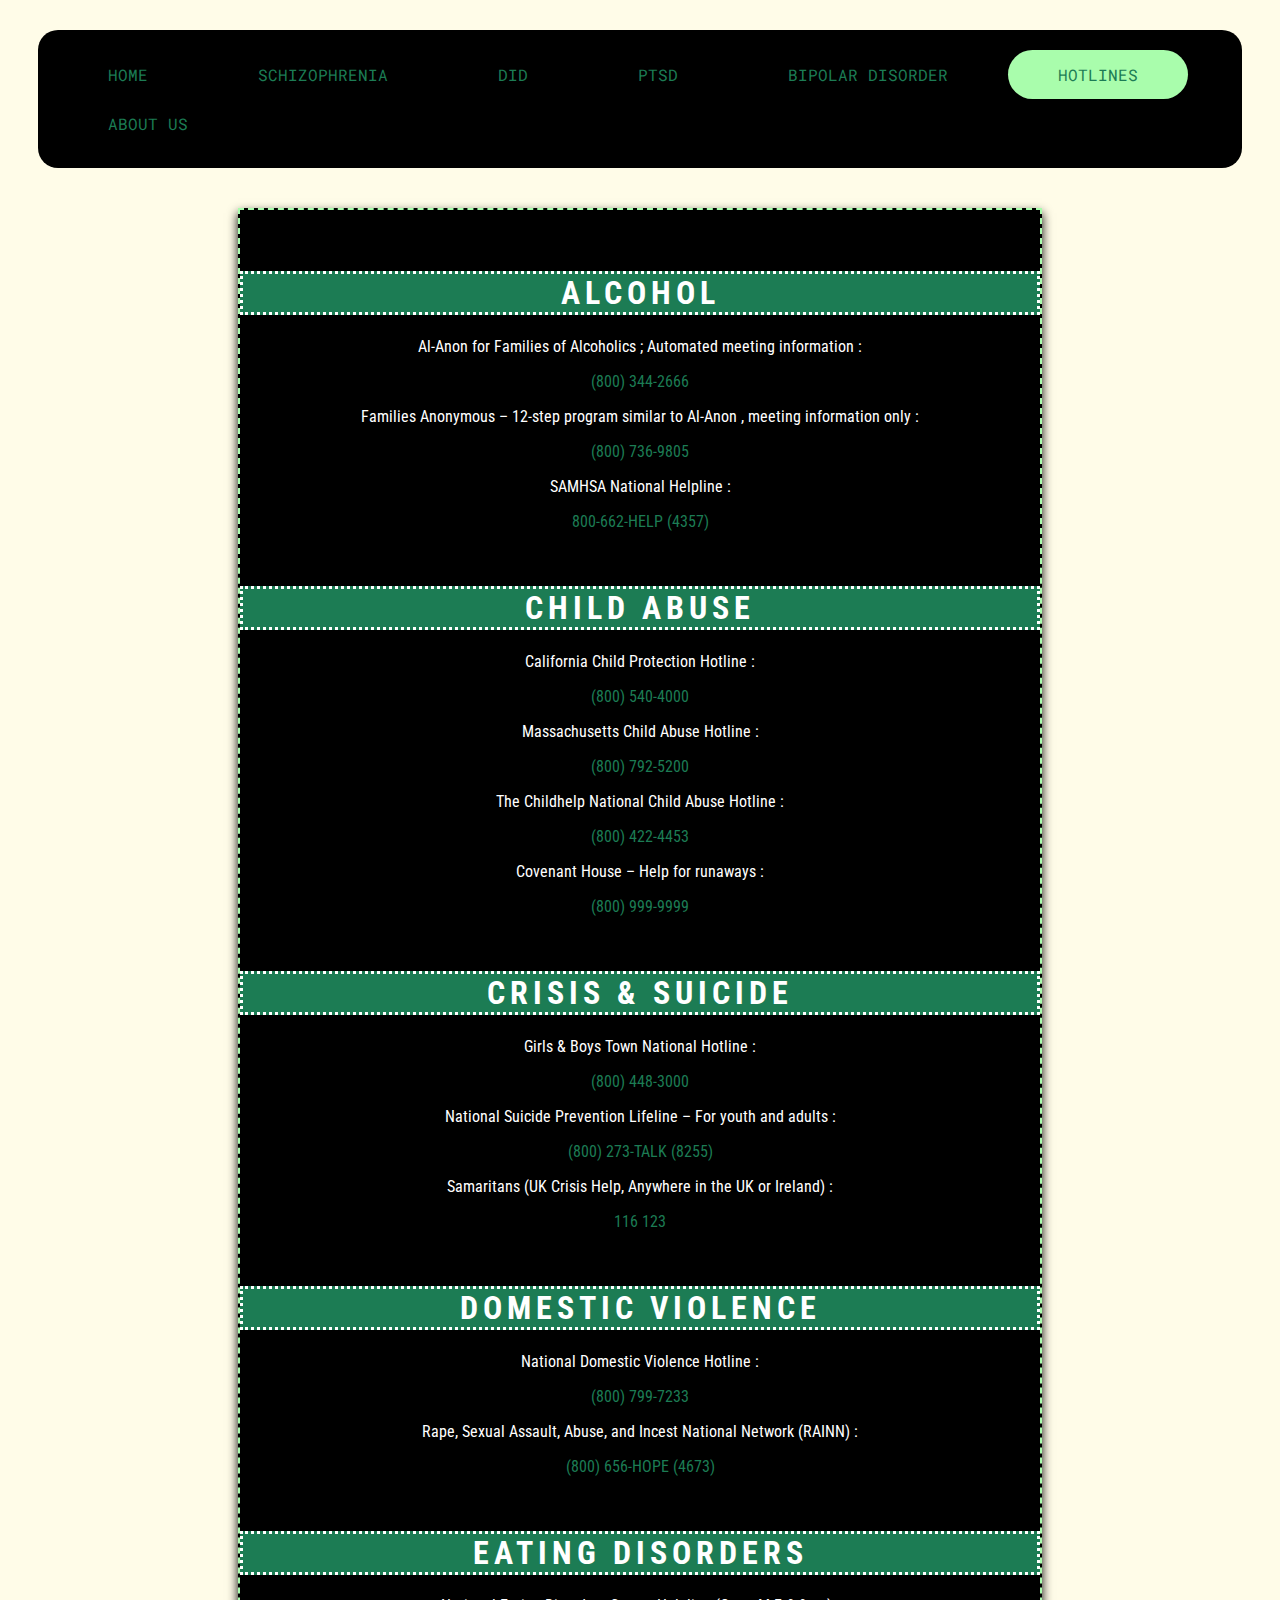
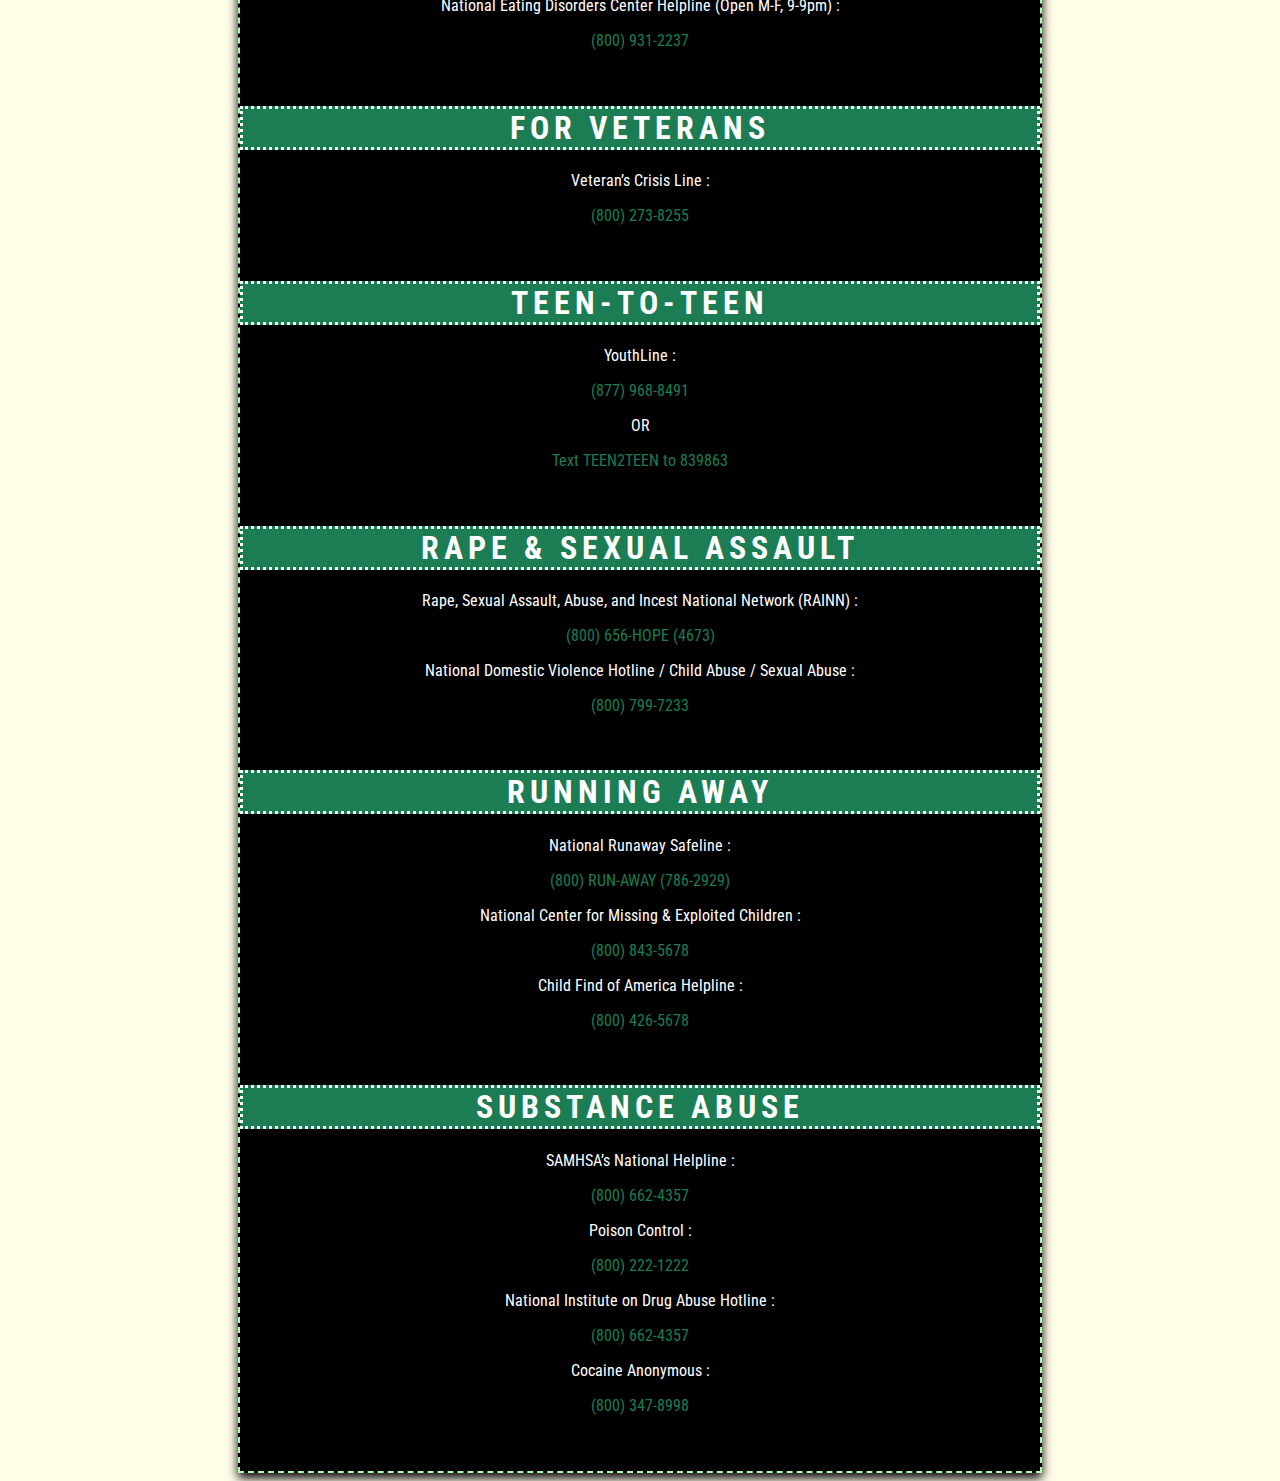
<file: hotlines.html>
<!DOCTYPE html>
<html>
<head>
<title>Beyond Minds</title>
<link rel="icon" href="https://i.imgur.com/tlY52lM.png">
</head>
<link rel = "stylesheet" type = "text/css" href = "page.css"/>
<body>
<div id="links">
  <ul>
    <li><a class="list" href="index.html">HOME</a></li>
    <li><a class="list" href="schizophrenia.html">SCHIZOPHRENIA</a></li>
    <li><a class="list" href="DID.html">DID</a></li>
    <li><a class="list" href="PTSD.html">PTSD</a></li>
    <li><a class="list" href="bipolar.html">BIPOLAR DISORDER</a></li>
    <li><a class="list active" href="hotlines.html">HOTLINES</a></li>
    <li><a class="list" href="aboutus(again).html">ABOUT US</a></li>
  </ul>
</div>
<div id="hlbar">
  <h1 id="hltxt">ALCOHOL</h1>
      <p id="hltxt">Al-Anon for Families of Alcoholics ; Automated meeting information :</p>
      <p id="num">(800) 344-2666</p>
      <p id="hltxt">Families Anonymous – 12-step program similar to Al-Anon , meeting information only :</p>
      <p id="num">(800) 736-9805</p>
      <p id="hltxt">SAMHSA National Helpline :</p>
      <p id="num">800-662-HELP (4357)</p>
    <br>
    <h1 id="hltxt">CHILD ABUSE</h1>
      <p id="hltxt">California Child Protection Hotline :</p>
      <p id="num">(800) 540-4000</p>
      <p id="hltxt">Massachusetts Child Abuse Hotline :</p>
      <p id="num">(800) 792-5200</p>
      <p id="hltxt">The Childhelp National Child Abuse Hotline :</p>
      <p id="num">(800) 422-4453</p>
      <p id="hltxt">Covenant House – Help for runaways :</p>
      <p id="num">(800) 999-9999</p>
    <br>
    <h1 id="hltxt">CRISIS & SUICIDE</h1>
      <p id="hltxt">Girls & Boys Town National Hotline :</p>
      <p id="num">(800) 448-3000</p>
      <p id="hltxt">National Suicide Prevention Lifeline – For youth and adults :</p>
      <p id="num">(800) 273-TALK (8255)</p>
      <p id="hltxt">Samaritans (UK Crisis Help, Anywhere in the UK or Ireland) :</p>
      <p id="num">116 123</p>
    <br>
    <h1 id="hltxt">DOMESTIC VIOLENCE</h1>
      <p id="hltxt">National Domestic Violence Hotline :</p>
      <p id="num">(800) 799-7233</p>
      <p id="hltxt">Rape, Sexual Assault, Abuse, and Incest National Network (RAINN) :</p>
      <p id="num">(800) 656-HOPE (4673)</p>
    <br>
    <h1 id="hltxt">EATING DISORDERS</h1>
      <p id="hltxt">National Eating Disorders Center Helpline (Open M-F, 9-9pm) :</p>
      <p id="num">(800) 931-2237</p>
    <br>
    <h1 id="hltxt">FOR VETERANS</h1>
      <p id="hltxt">Veteran’s Crisis Line :</p>
      <p id="num">(800) 273-8255</p>
    <br>
    <h1 id="hltxt">TEEN-TO-TEEN</h1>
      <p id="hltxt">YouthLine :</p>
      <p id="num">(877) 968-8491</p>
      <p id="hltxt">OR</p>
      <p id="num">Text TEEN2TEEN to 839863</p>
    <br>
    <h1 id="hltxt">RAPE & SEXUAL ASSAULT</h1>
      <p id="hltxt">Rape, Sexual Assault, Abuse, and Incest National Network (RAINN) :</p>
      <p id="num">(800) 656-HOPE (4673)</p>
      <p id="hltxt">National Domestic Violence Hotline / Child Abuse / Sexual Abuse :</p>
      <p id="num">(800) 799-7233</p>
    <br>
    <h1 id="hltxt">RUNNING AWAY</h1>
      <p id="hltxt">National Runaway Safeline :</p>
      <p id="num">(800) RUN-AWAY (786-2929)</p>
      <p id="hltxt">National Center for Missing & Exploited Children :</p>
      <p id="num">(800) 843-5678</p>
      <p id="hltxt">Child Find of America Helpline :</p>
      <p id="num">(800) 426-5678</p>
    <br>
    <h1 id="hltxt">SUBSTANCE ABUSE</h1>
    <p id="hltxt">SAMHSA’s National Helpline :</p>
    <p id="num">(800) 662-4357</p>
    <p id="hltxt">Poison Control :</p>
    <p id="num">(800) 222-1222</p>
    <p id="hltxt">National Institute on Drug Abuse Hotline :</p>
    <p id="num">(800) 662-4357</p>
    <p id="hltxt">Cocaine Anonymous :</p>
    <p id="num">(800) 347-8998</p>
</div>
</body>
</html>
<script src="rights.js"></script>
</file>
<file: page.css>
@import url('https://fonts.googleapis.com/css?family=Roboto+Condensed|Roboto+Mono&display=swap');


.a:nth-child(2) {
  list-style: circle;
  color:red;
}

body {
background-color: #FFFCE8
;
}
ul {
list-style-type: none;
border-radius: 20px;
margin: 30px;
padding: 20px;
overflow: hidden;
background-color: #000;
display: block;
font-family: 'Roboto Mono', monospace;
}

li  {
float: left;
padding-right: 10px;
}

li a {
display: block;
border-radius: 25px;
text-align: center;
padding: 14px 50px;
text-decoration: none;
color: #1C7C54;
}

li a:hover:not(.active) {
background-color: #A9FDAC;
}

.active, li a:hover {
background-color: #A9FDAC
;
}

.column {
float: left;
width: 33.33%;
padding: 5px;
}

#toc {
border-radius: 30px;
list-style-type: none;
margin: 30px;
padding-right: 20px;
width: 280px;
height: auto;
background-color: #000;
align: right;
border-style: dashed;
border-color: #8FB339
;
border-width: 2px;
float: left;
}

.list2:visited {
  color: #8FB339
;
}

#para {
float: center;
color: #fff;
font-family: 'Roboto Condensed', sans-serif;
}

h1 {
color: white;
background-color: #1C7C54;
border-style: dotted;
letter-spacing: 5px;

}

h2 {
  color: #1C7C54;
  padding-left: 40px;

}
#header {
  text-align: center;
  font-size: 100px;
  font-weight: bold;
  color: #B50D0D;
  width: 1420px;
  color: #1C7C54;
}

.column2 {
  float: right;
  width: 50%;
}


#mainText{
  text-decoration: none;
  font-style: italic;
  font-size: 50px;
}


#hlbar {

	background-color:black;
	width:800px;
	height:auto;
	margin-left:auto;
	margin-right:auto;
	margin-top:40px;
	box-shadow:black 0px 5px 10px;
	text-align:center;
	padding-top:40px;
  padding-bottom:40px;
  border-style: dashed;
  border-width: 2px;
  border-color: #A9FDAC;
  color: #fff;

	}

#hltxt {
float: center;
color: #fff;
font-family: 'Roboto Condensed', sans-serif;
}

#num {
float: center;
color: #1C7C54;
font-family: 'Roboto Condensed', sans-serif;
}

h3 {
  color:#A9FDAC;
}

.list1{
  list-style: circle;
  background-color: #FFFCE8;
}

.a {
  list-style: circle;
}

h4{
text-indent: 3em;
}

.yee {
  border-radius: 20px;
}

hr.uwu {
  border-top: 1px dashed #44CF6C
}

.yeehaw {
   border-radius: 50%;
   height: auto;
   width: 200px;
}

h5{
  color: #FFFCE8;
  border-style: double;
  background-color: black;
  border-color: #1C7C54;
  font-size: 20px;
}

#sourbar {
  background-color:black;
	width:1400px;
	height:250px;
	margin-left:auto;
	margin-right:auto;
	margin-top:40px;
	box-shadow:black 0px 5px 10px;
	text-align:center;
	padding-top:40px;
  padding-bottom:40px;
  border-style: dashed;
  border-width: 2px;
  border-color: #A9FDAC;
  color: #fff;
}
</file>
